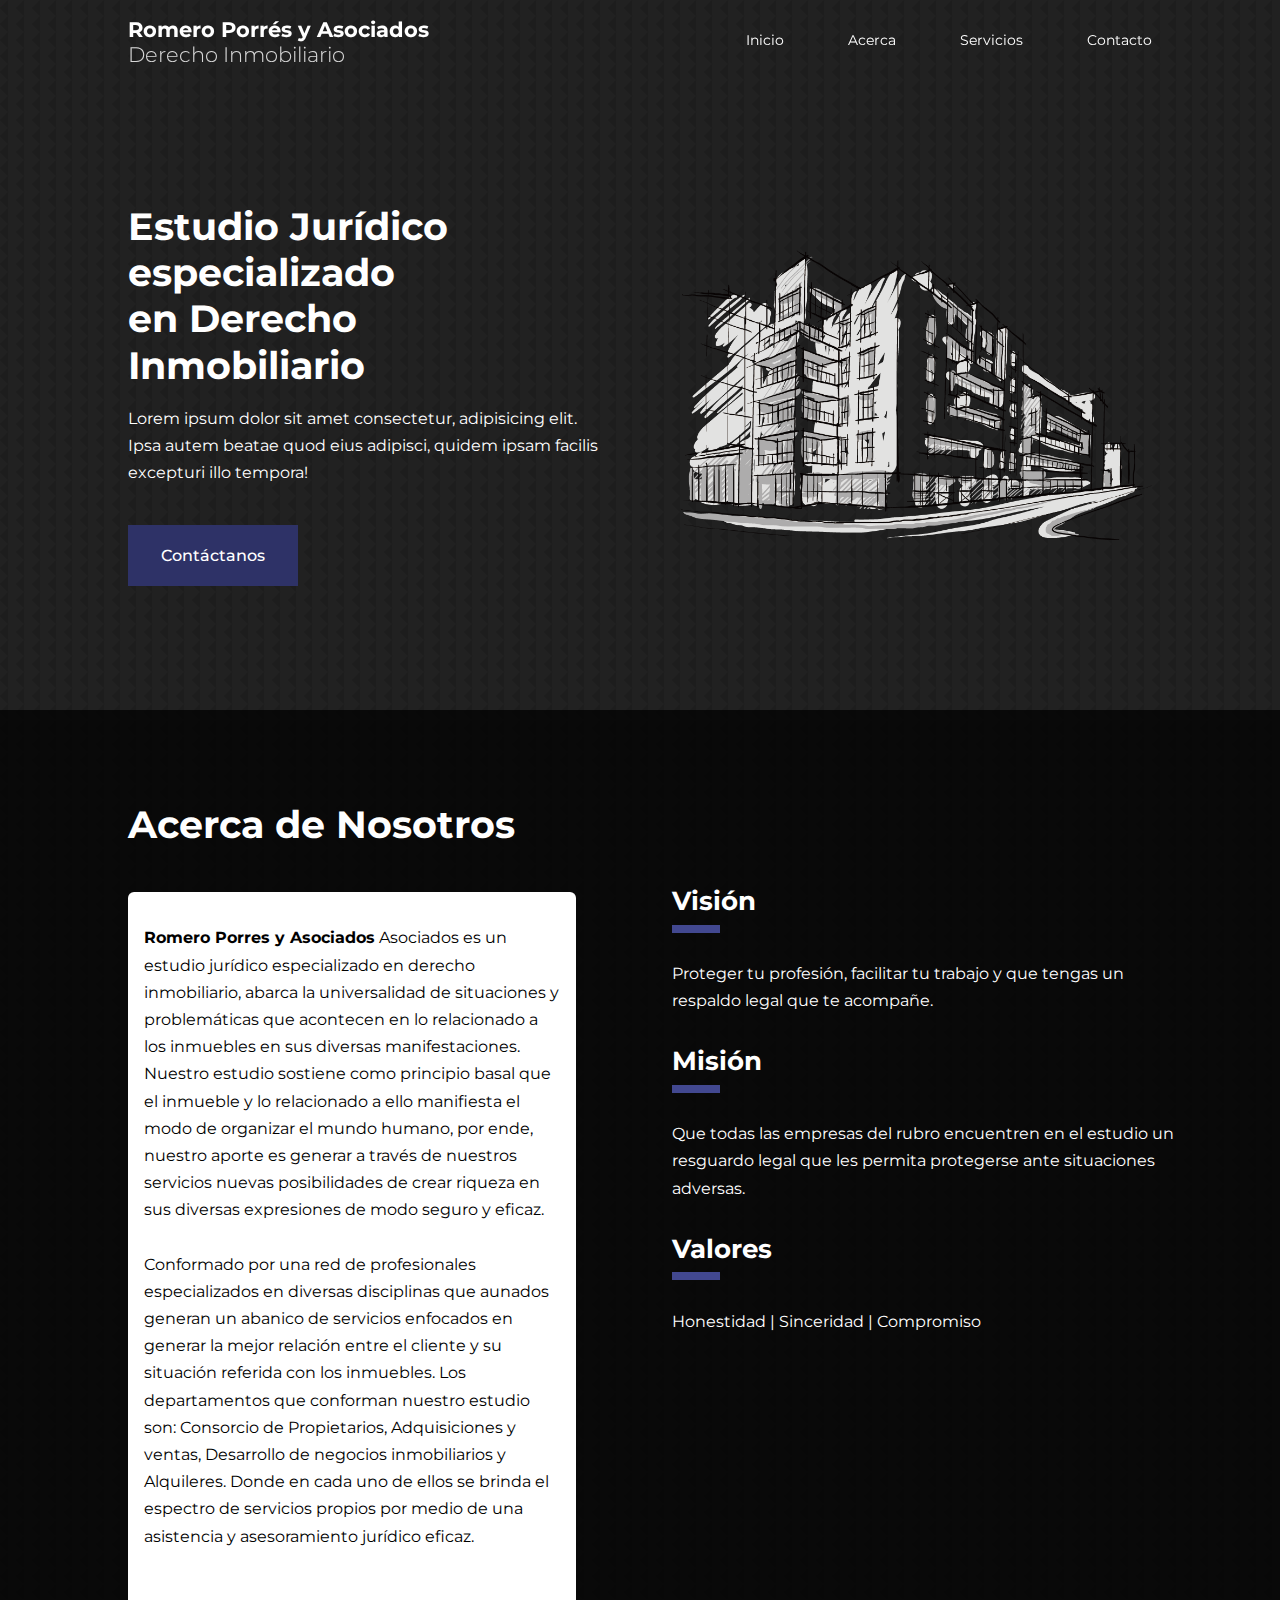
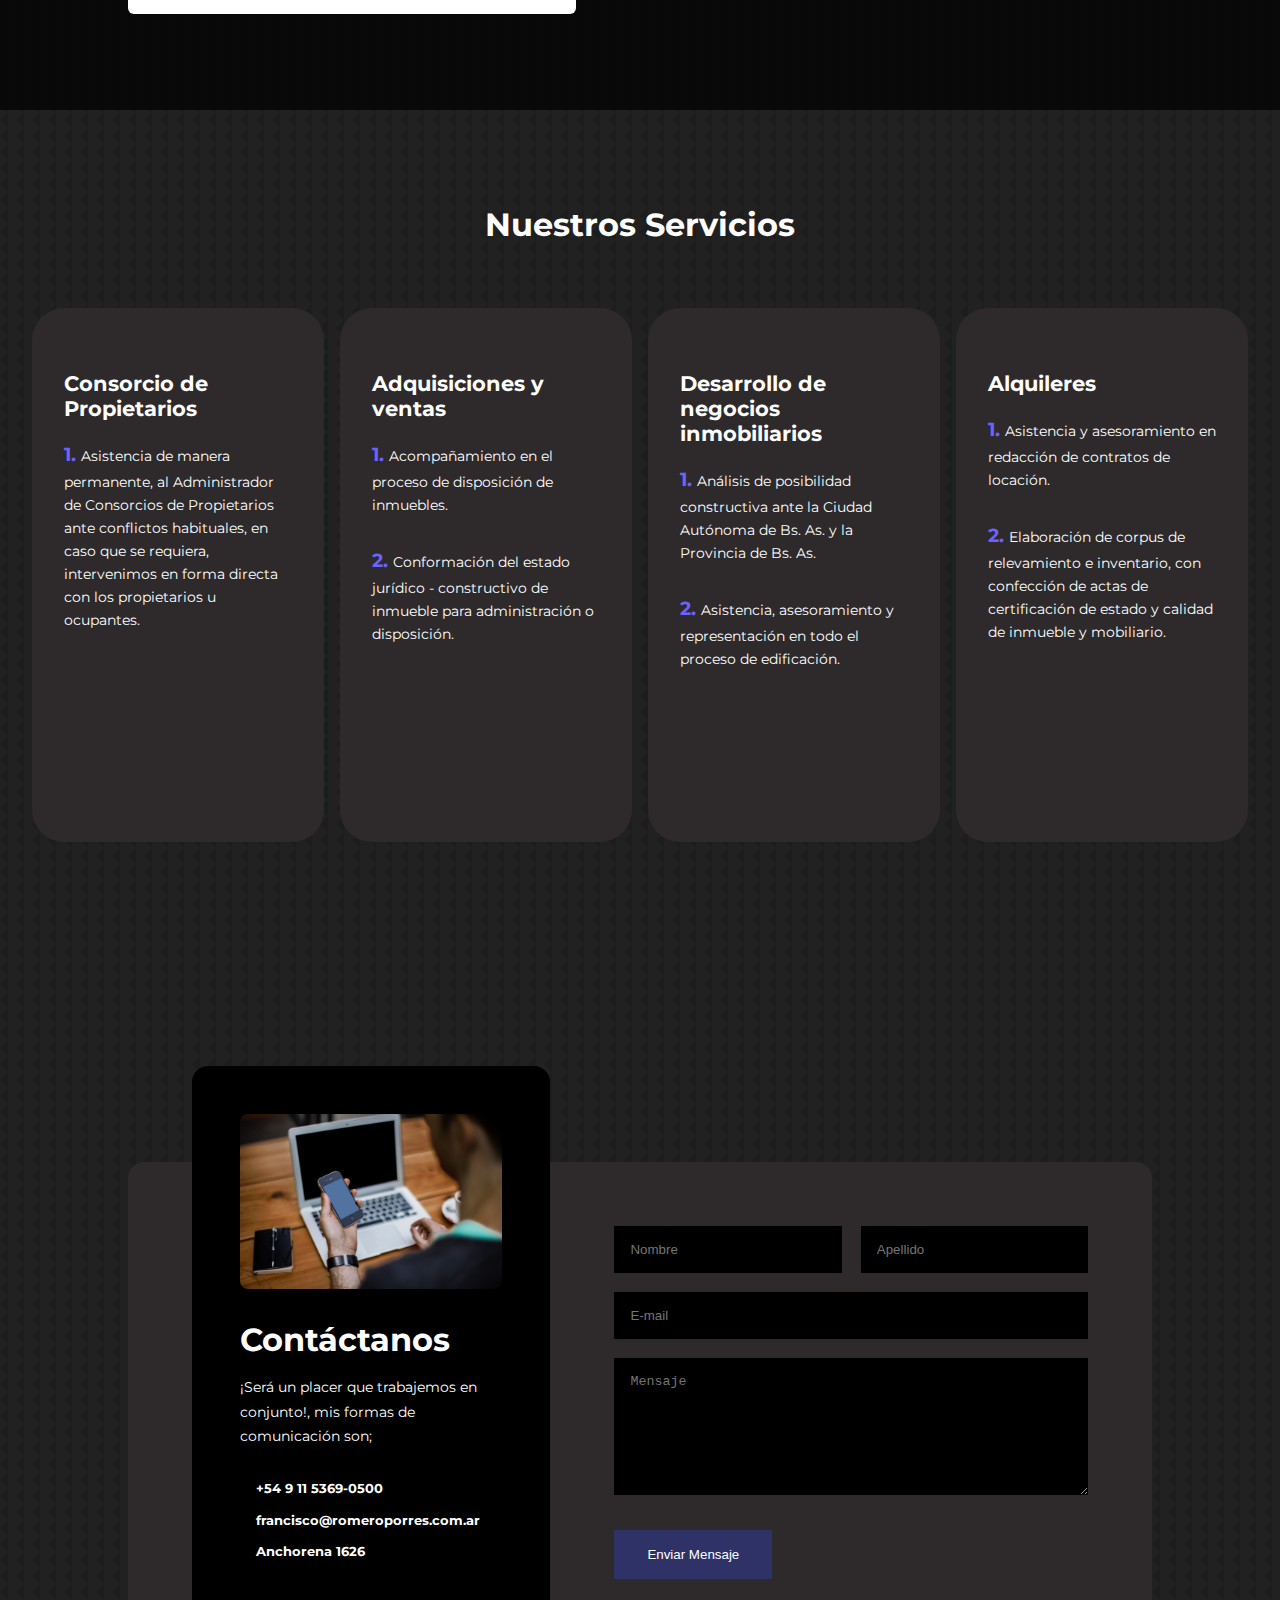
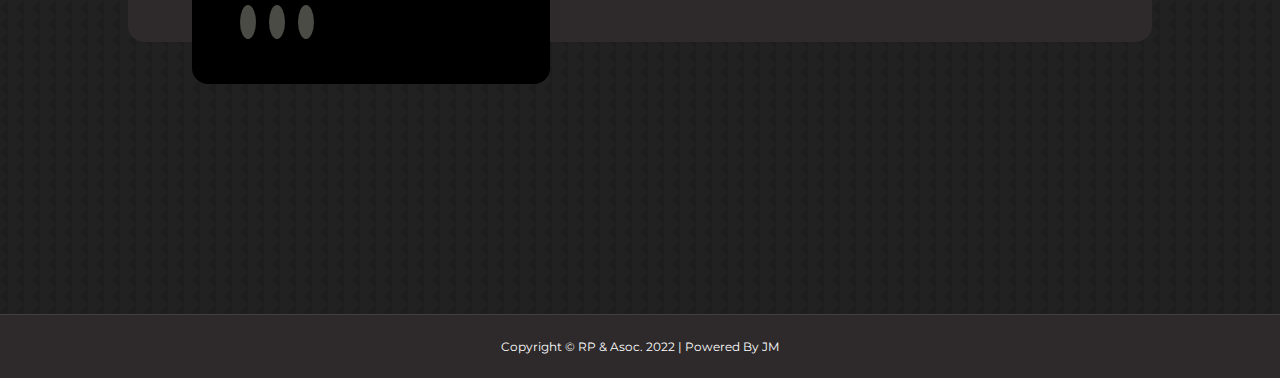
<file: index.html>
<!DOCTYPE html>
<html lang="en">
<head>
    <meta charset="UTF-8">
    <meta http-equiv="X-UA-Compatible" content="IE=edge">
    <meta name="viewport" content="width=device-width, initial-scale=1.0">
    <title>Romero Porrés y Asociados - Derecho Inmobiliario</title>

	<!-- Styles CSS -->
    <link rel="stylesheet" href="./css/styles.css">
	<link rel="stylesheet" href="./css/contact.css">
	<link rel="stylesheet" href="./css/about.css">

	<!-- Iconcount CDN -->
	<link rel="stylesheet" href="https://unicons.iconscout.com/release/v2.1.6/css/unicons.css">

	<!-- Bootstrap CDN -->
	<!-- <link rel="stylesheet" href="https://cdn.jsdelivr.net/npm/bootstrap@5.2.3/dist/css/bootstrap.min.css"> -->

	<!-- SwipperSlide JS -->
	<!-- <link rel="stylesheet" href="https://cdn.jsdelivr.net/npm/swiper@8/swiper-bundle.min.css"/> -->

	<style>
		body{background-image: url("./images/bg-texture.png");}
	</style>
</head>
<body>
	<!-- Nav Menu -->
  <nav>
    <div class="container nav__container">
      <div id="logoContainer">
				<!-- <img id="logoJM" src="./images/logoJM.png" alt="Logo JM"> -->
				<a href="#"><h4>Romero Porrés y Asociados <br> <span class="logoSubtitle">Derecho Inmobiliario</span> </h4></a>
			</div>
      <ul class="nav__menu">
				<li><a href="./index.html">Inicio</a></li>
				<li><a href="#about">Acerca</a></li>
				<li><a href="#services">Servicios</a></li>
				<li><a href="#contact">Contacto</a></li>
      </ul>
			<button id="open-menu-btn"><i class="uil uil-bars"></i></button>
			<button id="close-menu-btn"><i class="uil uil-multiply"></i></button>
    </div>
  </nav>

	<!-- Header -->
	<header>
		<div class="container header__container">
			<div class="header__left">
				<h1>Estudio Jurídico especializado</h1>
				<h1>en Derecho Inmobiliario</h1>
				<p>Lorem ipsum dolor sit amet consectetur, adipisicing elit. Ipsa autem beatae quod eius adipisci, quidem ipsam facilis excepturi illo tempora!</p>
				<a href="#contact" class="btn btn-primary">Contáctanos</a>
			</div>

			<div class="header__right">
				<div class="header__right-image">
					<!-- <img src="./images/header.svg" alt="Header Image"> -->
					<img src="./images/Edificio2.png" alt="Header Image">
				</div>
			</div>
		</div>
	</header>

	<!-- Acerca de Nosotros -->
	<section id="about" class="about">
		<div class="container about__container">
			<div class="about__left">
				<h1>Acerca de Nosotros</h1>
				<div class="about__left-content">
					<p><span style="font-weight: bold">Romero Porres y Asociados</span> Asociados es un estudio jurídico especializado en derecho inmobiliario, abarca la universalidad de situaciones y problemáticas que acontecen en lo relacionado a los inmuebles en sus diversas manifestaciones. Nuestro estudio sostiene como principio basal que el inmueble y lo relacionado a ello manifiesta el modo de organizar el mundo humano, por ende, nuestro aporte es generar a través de nuestros servicios nuevas posibilidades de crear riqueza en sus diversas expresiones de modo seguro y eficaz. <br> <br>
					Conformado por una red de profesionales especializados en diversas disciplinas que aunados generan un abanico de servicios enfocados en generar la mejor relación entre el cliente y su situación referida con los inmuebles. Los departamentos que conforman nuestro estudio son: Consorcio de Propietarios, Adquisiciones y ventas, Desarrollo de negocios inmobiliarios y Alquileres. Donde en cada uno de ellos se brinda el espectro de servicios propios por medio de una asistencia y asesoramiento jurídico eficaz.
					</p>
				</div>
			</div>

			<div class="about__right">
				<div class="about__vision">
					<h3>Visión</h3>
					<div class="values__subr"></div>
					<br>
					<p>Proteger tu profesión, facilitar tu trabajo y que tengas un respaldo legal que te acompañe.</p>
				</div>

				<div class="about__mision">
					<h3>Misión</h3>
					<div class="values__subr"></div>
					<br>
					<p>Que todas las empresas del rubro encuentren en el estudio un resguardo legal que les permita protegerse ante situaciones adversas.</p>
				</div>

				<div class="about__valores">
					<h3>Valores</h3>
					<div class="values__subr"></div>
					<br>
					<p>Honestidad | Sinceridad | Compromiso</p>
				</div>
			</div>
		</div>
	</section>

	<!-- Nuestros Servicios -->
	<section id="services" class="services">
		<h2>Nuestros Servicios</h2>
		<div class="">
			<div class="services__right">
				<div class="category">
					<article class="">
						<h4 class="category__title">Consorcio de Propietarios</h4>
	
						<p><span class="servicesNumber">1. </span>Asistencia de manera permanente, al Administrador de Consorcios de Propietarios ante conflictos habituales, en caso que se requiera, intervenimos en forma directa con los propietarios u ocupantes.</p>
						<br>
						
						<section id="faqs">
							<div class="">
							  <div class="accordion-container">
								<div>
								  <button class="accordion">
									<i class="uil uil-angle-double-down class="collapsible"></i>
								  </button>

								  <div class="panel">
									<p><span class="servicesNumber">2.</span> Asesoramiento al Administrador de Consorcio de Propietarios y al Consorcio, asistimos a Asambleas y producimos informes legales pertinentes. </p>
							  		<br> 
							  		<p><span class="servicesNumber">3.</span> Representación y patrocinio letrado en todos los fueros y organismos de la Ciudad Autónoma de Buenos Aires.</p>
									<br>
							  		<p><span class="servicesNumber">4.</span> Implementamos correo privado habilitado por ENACOM para un mejor sistema de cobranzas y/o notificaciones requeridas.</p>
							  		<br>
							  		<p><span class="servicesNumber">5.</span> Con nuestro equipo conformamos informes técnicos periciales de parte para ser elevado a procesos extrajudiciales y/o judiciales.</p>
							  		<br>
							  		<p><span class="servicesNumber">6.</span> Implementamos un sistema de comunicación permanente con tus oficinas para que ante tus necesidades podamos intervenir inmediatamente.</p>
								  </div>
								</div>
							  </div>
							</div>
						</section>
					</article>
				</div>
				
	
				<article class="category">
					<h4 class="category__title">Adquisiciones y ventas</h4>
					<p><span class="servicesNumber">1. </span>Acompañamiento en el proceso de disposición de inmuebles.</p>
					<br>
					<p><span class="servicesNumber">2. </span>Conformación del estado jurídico - constructivo de inmueble para administración o disposición.</p>
					<br>

					<button class="accordion">
						<i class="uil uil-angle-double-down class="collapsible"></i>
					</button>

					<div class="panel">
						<p><span class="servicesNumber">3. </span>Conformación de estado jurídico - constructivo de inmueble para administración o 	disposición.</p>
						<br>
						<p><span class="servicesNumber">4. </span>Valuación de inmueble bajo criterios objetivos de cuantificación y cualificación.</p>
						<br>
						<p><span class="servicesNumber">5. </span>Estudio registral y notarial con su correspondiente emisión de informes de estado de títulos.</p>
						<br>
						<p><span class="servicesNumber">6. </span>Asistencia completa en actos de administración y disposición.</p>	
					</div>
					
				</article>
	
				<article class="category">
					<h4 class="category__title">Desarrollo de negocios inmobiliarios</h4>
					<p><span class="servicesNumber">1. </span>Análisis de posibilidad constructiva ante la Ciudad Autónoma de Bs. As. y la Provincia de Bs. As.</p>
					<br>
					<p><span class="servicesNumber">2. </span>Asistencia, asesoramiento y representación en todo el proceso de edificación.</p>
					<br>
					
					<button class="accordion">
						<i class="uil uil-angle-double-down class="collapsible"></i>
					</button>
					
					<div class="panel">
						<p><span class="servicesNumber">3. </span>Elaboración de estructuras contractuales fiduciarias con fines de construcción, 	administración y desarrollo.</p>
						<br>
						<p><span class="servicesNumber">4. </span>Elaboración de andamiaje contractual para la adhesión de inversores y/o 	compradores finales.</p>
						<br>
						<p><span class="servicesNumber">5. </span>Implementación y seguimiento de procesos de verificación externa de obras.</p>
						<br>
						<p><span class="servicesNumber">6. </span>Asistencia y representación ante organismos de contralor municipal y provincial</p>
						<br>
						<p><span class="servicesNumber">7. </span>Asistencia y asesoramiento en la redacción de reglamentos de propiedad y de 	convivencia para su posterior afectación al derecho real de propiedad horizontal.</p>
						<br>
						<p><span class="servicesNumber">8. </span>Asistencia y representación ante procesos de adjudicación a inversores o 	compradores finales.</p>
					</div>
					

					
				</article>
	
				<article class="category">
					<h4 class="category__title">Alquileres</h4>
					<p><span class="servicesNumber">1. </span>Asistencia y asesoramiento en redacción de contratos de locación.</p>
					<br>
					<p><span class="servicesNumber">2. </span>Elaboración de corpus de relevamiento e inventario, con confección de actas de certificación de estado y calidad de inmueble y mobiliario.</p>
					<br>
					

					<button class="accordion">
						<i class="uil uil-angle-double-down class="collapsible"></i>
					</button>

					<div class="panel">
						<p><span class="servicesNumber">3. </span>Gestión de cobranza de valores locativos</p>
						<br>
						<p><span class="servicesNumber">4. </span>Asistencia y representación ante el consorcio de propietarios y tenedores.</p>
						<br>
						<p><span class="servicesNumber">5. </span>Gestión de documentación y armado de carpeta de antecedentes y registración de 	garantía inmobiliaria.</p>
						<br>
						<p><span class="servicesNumber">6. </span>Representación y patrocinio letrado en todos los fueros y organismos de la Ciudad 	Autónoma de Buenos Aires.</p>
					</div>
				</article>
			</div>
		</div>
	</section>

	<!-- Contacto -->
	<section id="contact" class="contact">
		<div class="container contact__container">
			<aside class="contact__aside">
				<div class="aside__image">
					<!-- <img src="./images/contact.svg" alt=""> -->
					<!-- <img src="./images/contacto.png" alt=""> -->
					<img id="contactImg" src="./images/contacto2.jpg" alt="">
				</div>
				<h2>Contáctanos</h2>
				<p>¡Será un placer que trabajemos en conjunto!, mis formas de comunicación son;</p>
				<div>
					<ul class="contact__details">
						<li>
							<i class="uil uil-phone-times"></i>
							<h5>+54 9 11 5369-0500</h5>
						</li>
						<li>
							<i class="uil uil-envelope"></i>
							<h5>francisco@romeroporres.com.ar </h5>
						</li>
						<li>
							<i class="uil uil-location-point"></i>
							<h5>Anchorena 1626</h5>
						</li>
					</ul>
				</div>
				<ul class="contact__socials">
					<li>
						<a href="https://api.whatsapp.com/send?phone=5491153690500" target="_blank"> <i class="uil uil-whatsapp"></i></a>
					</li>
					<li>
						<a href="https://www.instagram.com/franciscoromeroporres/" target="_blank"> <i class="uil uil-instagram-alt"></i></a>
					</li>
					<!-- <li>
						<a href="#"> <i class="uil uil-twitter"></i></a>
					</li> -->
					<li>
						<a href="https://www.linkedin.com/in/francisco-javier-romero-porr%C3%A9s-56a69828/?originalSubdomain=ar" target="_blank"> <i class="uil uil-linkedin-alt"></i></a>
					</li>
				</ul>
			</aside>

			<!-- Form -->
			<form action="https://formspree.io/f/mnqrkbaq" method="POST" class="contact__form">
				<div class="form__name">
					<input type="text" name="First Name" placeholder="Nombre" required>
					<input type="text" name="Last Name" placeholder="Apellido" required>
				</div>

				<input type="email" name="Email Address" placeholder="E-mail" required>
				<textarea name="Message" rows="7" required placeholder="Mensaje"></textarea>
				<button type="submit" class="btn btn-primary">Enviar Mensaje</button>
			</form>
		</div>
	</section>

	<!-- FAQS -->
	<!-- <section class="faqs">
		<h2>Frequently Asqued Questions</h2>
		<div class="container faqs__container">
			<artcile class="faq">
				<div class="faq__icon"><i class="uil uil-plus"></i></div>
				<div class="question__answer">
					<h4>How do i know the right courses for me?</h4>
					<p>Lorem ipsum dolor sit amet consectetur adipisicing elit. Hic, laboriosam praesentium ex autem earum quasi soluta libero dolorum odio aut error placeat asperiores quas sapiente, sed officiis illo! Ipsa, sit?</p>
				</div>
			</artcile>

			<artcile class="faq">
				<div class="faq__icon"><i class="uil uil-plus"></i></div>
				<div class="question__answer">
					<h4>Do i get a certificate for every course i take?</h4>
					<p>Lorem ipsum dolor sit amet consectetur adipisicing elit. Hic, laboriosam praesentium ex autem earum quasi soluta libero dolorum odio aut error placeat asperiores quas sapiente, sed officiis illo! Ipsa, sit?</p>
				</div>
			</artcile>

			<artcile class="faq">
				<div class="faq__icon"><i class="uil uil-plus"></i></div>
				<div class="question__answer">
					<h4>Do i get a refund if the course isn´t worth my money?</h4>
					<p>Lorem ipsum dolor sit amet consectetur adipisicing elit. Hic, laboriosam praesentium ex autem earum quasi soluta libero dolorum odio aut error placeat asperiores quas sapiente, sed officiis illo! Ipsa, sit?</p>
				</div>
			</artcile>

			<artcile class="faq">
				<div class="faq__icon"><i class="uil uil-plus"></i></div>
				<div class="question__answer">
					<h4>Will i have lifetime access to course i purchase?</h4>
					<p>Lorem ipsum dolor sit amet consectetur adipisicing elit. Hic, laboriosam praesentium ex autem earum quasi soluta libero dolorum odio aut error placeat asperiores quas sapiente, sed officiis illo! Ipsa, sit?</p>
				</div>
			</artcile>

			<artcile class="faq">
				<div class="faq__icon"><i class="uil uil-plus"></i></div>
				<div class="question__answer">
					<h4>Will you assist me to get my first job?</h4>
					<p>Lorem ipsum dolor sit amet consectetur adipisicing elit. Hic, laboriosam praesentium ex autem earum quasi soluta libero dolorum odio aut error placeat asperiores quas sapiente, sed officiis illo! Ipsa, sit?</p>
				</div>
			</artcile>

			<artcile class="faq">
				<div class="faq__icon"><i class="uil uil-plus"></i></div>
				<div class="question__answer">
					<h4>What are your payment options?</h4>
					<p>Lorem ipsum dolor sit amet consectetur adipisicing elit. Hic, laboriosam praesentium ex autem earum quasi soluta libero dolorum odio aut error placeat asperiores quas sapiente, sed officiis illo! Ipsa, sit?</p>
				</div>
			</artcile>

			<artcile class="faq">
				<div class="faq__icon"><i class="uil uil-plus"></i></div>
				<div class="question__answer">
					<h4>What are the requirements to start?</h4>
					<p>Lorem ipsum dolor sit amet consectetur adipisicing elit. Hic, laboriosam praesentium ex autem earum quasi soluta libero dolorum odio aut error placeat asperiores quas sapiente, sed officiis illo! Ipsa, sit?</p>
				</div>
			</artcile>

			<artcile class="faq">
				<div class="faq__icon"><i class="uil uil-plus"></i></div>
				<div class="question__answer">
					<h4>Do i gett all source code from projects?</h4>
					<p>Lorem ipsum dolor sit amet consectetur adipisicing elit. Hic, laboriosam praesentium ex autem earum quasi soluta libero dolorum odio aut error placeat asperiores quas sapiente, sed officiis illo! Ipsa, sit?</p>
				</div>
			</artcile>
			
		</div>
	</section> -->

	<!-- Testimonials -->
	<!-- <section class="container testimonials__container mySwiper">
		<h2>Student´s Testimonials</h2>
		<div class="swiper-wrapper">
			<article class="testimonial swiper-slide">
				<div class="avatar">
					<img src="./images/avatar5.jpg" alt="Image Avatar">
				</div>
				<div class="testimonial__info">
					<h5>Jane Doe</h5>
					<small>Student</small>
				</div>
				<div class="testimonial__body">
					<p>Lorem ipsum dolor sit amet consectetur adipisicing elit. Illo amet illum, libero dicta laudantium quibusdam necessitatibus minima mollitia distinctio quas perspiciatis corporis. Aliquid suscipit perspiciatis a enim quis sequi molestias.</p>
				</div>
			</article>

			<article class="testimonial swiper-slide">
				<div class="avatar">
					<img src="./images/avatar1.jpg" alt="Image Avatar">
				</div>
				<div class="testimonial__info">
					<h5>Diana Ayi</h5>
					<small>Student</small>
				</div>
				<div class="testimonial__body">
					<p>Lorem ipsum dolor sit amet consectetur adipisicing elit. Illo amet illum, libero dicta laudantium quibusdam necessitatibus minima mollitia distinctio quas perspiciatis corporis. Aliquid suscipit perspiciatis a enim quis sequi molestias.</p>
				</div>
			</article>

			<article class="testimonial swiper-slide">
				<div class="avatar">
					<img src="./images/avatar2.jpg" alt="Image Avatar">
				</div>
				<div class="testimonial__info">
					<h5>Ernest Achievar</h5>
					<small>Web Developer</small>
				</div>
				<div class="testimonial__body">
					<p>Lorem ipsum dolor sit amet consectetur adipisicing elit. Illo amet illum, libero dicta laudantium quibusdam necessitatibus minima mollitia distinctio quas perspiciatis corporis. Aliquid suscipit perspiciatis a enim quis sequi molestias.</p>
				</div>
			</article>

			<article class="testimonial swiper-slide">
				<div class="avatar">
					<img src="./images/avatar3.jpg" alt="Image Avatar">
				</div>
				<div class="testimonial__info">
					<h5>Edem Quist</h5>
					<small>Student</small>
				</div>
				<div class="testimonial__body">
					<p>Lorem ipsum dolor sit amet consectetur adipisicing elit. Illo amet illum, libero dicta laudantium quibusdam necessitatibus minima mollitia distinctio quas perspiciatis corporis. Aliquid suscipit perspiciatis a enim quis sequi molestias.</p>
				</div>
			</article>

			<article class="testimonial swiper-slide">
				<div class="avatar">
					<img src="./images/avatar4.jpg" alt="Image Avatar">
				</div>
				<div class="testimonial__info">
					<h5>Hajia Bintu</h5>
					<small>Student</small>
				</div>
				<div class="testimonial__body">
					<p>Lorem ipsum dolor sit amet consectetur adipisicing elit. Illo amet illum, libero dicta laudantium quibusdam necessitatibus minima mollitia distinctio quas perspiciatis corporis. Aliquid suscipit perspiciatis a enim quis sequi molestias.</p>
				</div>
			</article>
		</div>

		<div class="swiper-pagination"></div>
	</section> -->

	<!-- Footer -->
	<footer>
		<!-- <div class="footer">
			<div class="container footer__container">
				<div class="footer__1">
					<a href="index.html" class="footer__logo"><h4>JM</h4></a>
					<p>Lorem ipsum dolor sit amet consectetur adipisicing elit. Nihil, eius?</p>
				</div>
	
				<div class="footer__2">
					<h4>Permalinks</h4>
					<ul>
						<li><a href="./index.html">Home</a></li>
						<li><a href="./about.html">About</a></li>
						<li><a href="./courses.html">Courses</a></li>
						<li><a href="./contact.html">Contact</a></li>
					</ul>
				</div>
	
				<div class="footer__3">
					<h4>Primacy</h4>
					<ul>
						<li><a href="#">Privacy Policy</a></li>
						<li><a href="#">Terms And Conditions</a></li>
						<li><a href="#">Refund Policy</a></li>
					</ul>
				</div>
	
				<div class="footer__4">
					<h4>Contact Us</h4>
					<div>
						<p>+01 234 567 8910</p>
						<p>mail@domain.com</p>
					</div>
	
					<ul class="footer__socials">
						<li>
							<a href="#"> <i class="uil uil-facebook-f"></i></a>
						</li>
	
						<li>
							<a href="#"> <i class="uil uil-instagram-alt"></i></a>
						</li>
	
						<li>
							<a href="#"> <i class="uil uil-twitter"></i></a>
						</li>
	
						<li>
							<a href="#"> <i class="uil uil-linkedin-alt"></i></a>
						</li>
					</ul>
				</div>
				
			</div>
		</div> -->
		<div class="footer__copyright">
			<small>Copyright &copy; RP & Asoc. 2022 | Powered By JM</small>
		</div>
	</footer>
	 

	<!-- Scripts JS -->
	<!-- <script src="https://cdn.jsdelivr.net/npm/bootstrap@5.2.3/dist/js/bootstrap.bundle.min.js"></script> -->
	<script src="https://cdn.jsdelivr.net/npm/swiper@8/swiper-bundle.min.js"></script>
	<script src="./main.js"></script>
	<script src="./collapse.js"></script>

</body>
</html>
</file>
<file: css/styles.css>
@import url('https://fonts.googleapis.com/css2?family=Montserrat:wght@300;400;500;600;700;800;900&family=Poppins:wght@300;400;500;600&display=swap');

*{
    margin: 0;
    padding: 0;
    border: 0;
    outline: 0;
    text-decoration: none;
    list-style: none;
    box-sizing: border-box;
}

:root{
    --color-primary: #6c63ff;
    --color-success: #00bf8e;
    --color-warning: #f7c94b;
    --color-danger: #f75842;
    --color-danger-variant: rgba(247, 88, 66, 0.4);
    --color-white: #fff;
    --color-light: rgba(255, 255, 255, 0.7);
    --color-black: #000;
    --color-bg: #1f2641;
    --color-bg1: #2e3267;
    --color-bg2: #424890;

    --container-width-lg:80%;
    --container-width-md:90%;
    --container-width-sm:94%;

    --transition:all 400ms ease;
}

body{
    font-family: 'Montserrat', sans-serif;
    line-height: 1.7;
    color: var(--color-white);
    /* background: var(--color-bg); */
    background: rgba(0, 0, 0, 0.872);
}

#logoContainer{
    display: flex;
    gap: 0.5rem;
}

#logoContainer a{
    padding-top: 5px;
}

#logoJM{
    width: 30px;
}

.logoSubtitle {
    font-size: 1.3rem;
    font-weight: 300;
    color: rgba(255, 255, 255, 0.824);
}

.container{
    width: var(--container-width-lg);
    margin: 0 auto;
}

section{
    padding: 6rem 0;
}

section h2{
    text-align: center;
    margin-bottom: 4rem;
}

h1,h2,h3,h4,h5{
    line-height: 1.2;
}

h1{
    font-size: 2.4rem;
}

h2{
    font-size: 2rem;
}

h3{
    font-size: 1.6rem;
}

h4{
    font-size: 1.3rem;
}

a{
    color: var(--color-white);
}

img{
    width: 100%;
    display: block;
    object-fit: cover;
}

.btn{
    display: inline-block;
    background: var(--color-white);
    color: var(--color-black);
    padding: 1rem 2rem;
    border: 1px solid transparent;
    font-weight: 500;
    transition: var(--transition);
}

.btn:hover{
    background: transparent;
    color: var(--color-white);
    border-color: var(--color-white);
}

.btn-primary{
    /* background: var(--color-danger); */
    background: var(--color-bg1);
    color: var(--color-white);
}

/* ============== Navbar ============== */
nav{
    background: transparent;
    width: 100%;
    height: 5rem;
    position: fixed;
    top: 0;
    z-index: 11;
}

/* Change navbar styles on scroll using Js */
.window-scroll{
    /* background-color: var(--color-primary); */
    background-color: var(--color-bg);
    box-shadow: 0 1rem 2rem rgba(0, 0, 0, 0.2);
}

.nav__container{
    height: 100%;
    display: flex;
    justify-content: space-between;
    align-items: center;
}

nav button{
    display: none;
}

.nav__menu{
    display: flex;
    align-items: center;
    gap: 4rem;
}

.nav__menu a{
    font-size: 0.9rem;
    transition: var(--transition);
}

.nav__menu a:hover{
    color: var(--color-bg2);
}


/* ============== Header ============== */
header{
    position: relative;
    top: 5rem;
    overflow: hidden;
    height: 70vh;
    margin-bottom: 5rem;
}

.header__container{
    display: grid;
    grid-template-columns: 1fr 1fr;
    align-items: center;
    gap:5rem;
    height: 100%;
}

.header__left p{
    margin: 1rem 0 2.4rem;

}


/* ============== Acerca de Nosotros ============== */
.about{
    /* background: var(--color-bg1); */
    background: rgba(0, 0, 0, 0.709);
    /* height: 32rem; */
}

.about h1{
    line-height: 1;
    margin-bottom: 3rem;
}

.about__container{
    display: grid;
    grid-template-columns: 50% 50%;
    gap: 2rem;
}

.about__left{
    margin-right: 4rem;
}

.about__left-content {
    /* background-color: rgba(225, 214, 214, 0.821); */
    /* background-color: lightyellow; */
    background-color: white;
    padding: 1rem;
    border-radius: 6px;
}

.about__left p{
    margin: 1rem 0 3rem;
    color: #000;
    
}

.about__right{
    padding-top: 5rem;
    /* display: grid;
    grid-template-columns: repeat(4, 1fr);
    gap: 1rem; */
}

.about__vision > h3, .about__mision > h3, .about__valores > h3 {
    padding-bottom: .5rem;
}

.about__mision {
    padding: 2rem 0 2rem 0;
}

#imageAbout {
    width: 100%;
    height: 100%;
}

.values__subr {
    width: 3rem;
    height: 0.5rem;
    /* background-color: var(--color-danger); */
    background-color: var(--color-bg2);
}

/* ============== Servicios ============== */

.category{
    /* background: var(--color-bg); */
    background: #2E2A2B;
    padding: 2rem;
    border-radius: 2rem;
    transition: var(--transition);
}

.services__right{
    padding-left: 2rem;
    padding-right: 2rem;
    display: grid;
    grid-template-columns: repeat(4, 1fr);
    gap: 1rem;
}

.services__btnMore {
    display: flex;
    justify-content: center;
}

.coll-content {
    display: none;
    overflow: hidden;
}


.uil-angle-double-down {
    font-size: 3rem;
    font-weight: 100;
    color: antiquewhite;
}

.servicesNumber {
    /* color: var(--color-danger); */
    color: var(--color-primary);
    font-size: 1.2rem;
    font-weight: bold;
}

.category:nth-child(2) .category__icon{
    background: var(--color-danger);
}

.category:nth-child(3) .category__icon{
    background: var(--color-success);
}

.category:nth-child(4) .category__icon{
    background: var(--color-warning);
}

.category:nth-child(5) .category__icon{
    background: var(--color-success);
}

.category:hover{
    /* box-shadow: 0 3rem 3rem rgba(0, 0, 0, 0.3); */
    box-shadow: 0 3rem 3rem rgba(92, 89, 89, 0.3);
    z-index: 1;
}

.category__icon{
    background: var(--color-primary);
    padding: 0.7rem;
    border-radius: 0.9rem;
}

.category h4{
    margin: 2rem 0 1rem;
}

.category p {
    font-size: 0.85rem;
}

.panel p {
    font-size: 0.85rem;
}

.btn__readMore {
    padding-top: 1rem;
}

.coll-header {
    cursor: pointer;
}

/* ============== Popular Courses ============== */

.courses{
    /* margin-top: 3rem; */
}

.courses__container{
    display: grid;
    grid-template-columns: repeat(3, 1fr);
    gap: 2rem;
}

.course{
    background: var(--color-bg1);
    text-align: center;
    border: 1px solid transparent;
    transition: var(--transition);
}

.course:hover{
    background: transparent;
    border-color: var(--color-primary);
}

.course__info{
    padding: 2rem;
}

.course__info p{
    margin: 1.2rem 0 2rem;
    font-size: 0.9rem;
}


/* ============== FAQs ============== */

.faqs{
    background: var(--color-bg1);
    box-shadow: inset 0 0 3rem rgba(0, 0, 0, 0.5);
}

.faqs__container{
    display: grid;
    grid-template-columns: 1fr 1fr;
    gap: 1rem;
}

.faq{
    padding: 2rem;
    display: flex;
    align-items: center;
    gap: 1.4rem;
    height: fit-content;
    background: var(--color-primary);
    cursor: pointer;
}

.faq h4{
    font-size: 1rem;
    line-height: 2.2;
}

.faq__icon{
    align-self: flex-start;
    font-size: 1.2rem;
}

.faq p{
    margin-top: 0.8rem;
    display: none;
}

.faq.open p{
    display: block;
}


/* ============== Testimonials ============== */

.testimonials__container{
    overflow-x: hidden;
    position: relative;
    margin-bottom: 5rem;
}

.testimonial{
    padding-top: 2rem;
}

.avatar{
    width: 6rem;
    height: 6rem;
    border-radius: 50%;
    overflow: hidden;
    margin: 0 auto 1rem;
    border: 1rem solid var(--color-bg1);
}

.testimonial__info{
    text-align: center;
}

.testimonial__body{
    background: var(--color-primary);
    padding: 2rem;
    margin-top: 3rem;
    position: relative;
}

.testimonial__body::before{
    content: "";
    display: block;
    background: linear-gradient(
        135deg, transparent, var(--color-primary),var(--color-primary),var(--color-primary)
    );
    width: 3rem;
    height: 3rem;
    position: absolute;
    left: 50%;
    top:-1.5rem;
    transform: rotate(45deg);
}


/* ============== Footer ============== */

footer{
    /* background: var(--color-bg); */
    background: #2E2A2B;
    /* padding-top: 5rem; */
    font-size: 0.9rem;
}

.footer__container{
    display: grid;
    grid-template-columns: repeat(4, 1fr);
    gap: 5rem;
}

.footer__container > div h4{
    margin-bottom: 1.2rem;
}

.footer__1 p{
    margin: 0 0 2rem;
}

footer ul li{
    margin-bottom: 0.7rem;
}

footer ul li a:hover{
    text-decoration: underline;
}    

.footer__socials{
    display: flex;
    gap: 1rem;
    font-size: 1.2rem;
    margin-top: 2rem;
}

.footer__copyright{
    text-align: center;
    margin-top: 4rem;
    padding: 1.2rem 0;
    border-top: 1px solid rgba(255, 255, 255, 0.106);
}


/* ============== Media Queries (Tablets) ============== */
@media screen and (max-width:1024px) {
    .container{
        width: var(--container-width-md);
    }

    h1{
        font-size: 2.2rem;
    }

    h2{
        font-size: 1.7rem;
    }

    h3{
        font-size: 1.4rem;
    }

    h4{
        font-size: 1.2rem;
    }

    /* ========== Navbar menu ========== */
    nav button{
        display: inline-block;
        background: transparent;
        font-size: 1.8rem;
        color: var(--color-white);
        cursor: pointer;
    }

    nav button#close-menu-btn{
        display: none;
    }

    .nav__menu{
        position: fixed;
        top: 5rem;
        right: 5%;
        height: fit-content;
        width: 18rem;
        flex-direction: column;
        gap: 0;
        display: none;
    }

    .nav__menu li{
        width: 100%;
        height: 5.8rem;
        animation: animateNavItems 400ms linear forwards;
        transform-origin: top right;
        opacity: 0;
    }

    .nav__menu li:nth-child(2){
        animation-delay: 200ms;
    }

    .nav__menu li:nth-child(3){
        animation-delay: 400ms;
    }

    .nav__menu li:nth-child(4){
        animation-delay: 600ms;
    }

    @keyframes animateNavItems {
        0%{
            transform: rotateZ(-90deg) rotateX(90deg) scale(0.1);
        }
        100%{
            transform: rotateZ(0) rotateX(0) scale(1);
            opacity: 1;
        }
    }

    .nav__menu li a{
        background: var(--color-primary);
        box-shadow: -4rem 6rem 10rem rgba(0, 0, 0, 0.6);
        width: 100%;
        height: 100%;
        display: grid;
        place-items: center;
    }

    .nav__menu li a:hover{
        background: var(--color-bg2);
        color: var(--color-white);
    }

    /* ========== Header ========== */
    header{
        height: 52vh;
        margin-bottom: 4rem;
    }

    .header__right {
        display: none;
    }

    .header__container{
        grid-template-columns: 1fr;
        gap: 0;
        padding-bottom: 3rem;
    }

    /* ========== About ========== */
    .categories{
        height: auto;
    }

    .about__container {
        grid-template-columns: 1fr;
        /* gap: 1rem; */
    }

    .about__left{
        margin-right: 0;
    }

    .about__left-content {

    }

    .categories__left{
        margin-right: 0;
    }

    /* ========== Services ========== */
    .services__right {
        grid-template-columns: 1fr;
        gap: 2rem;
    }
    
    

    /* ========== Popular Courses ========== */
    .courses{
        margin-top: 0;
    }

    .courses__container{
        grid-template-columns: 1fr 1fr;
    }

    /* ========== FAQs ========== */
    .faqs__container{
        grid-template-columns: 1fr;
    }

    .faq{
        padding: 1.5rem;
    }

    /* ========== Footer ========== */
    .footer__container{
        grid-template-columns: 1fr 1fr;
    }
}


/* ============== Media Queries (Mobile) ============== */
@media screen and (max-width:600px) {
    .container{
        width: var(--container-width-sm);
    }

    /* ========= Navbar ========= */
    .nav__menu{
        right: 3%;
    }

    /* ========= Header ========= */
    header{
        height: 100vh;
    }

    .header__container{
        grid-template-columns: 1fr;
        text-align: center;
        margin-top: 0;
    }

    .header__left p{
        margin-bottom: 1.3rem;
    }

    /* ========= Categories ========= */
    .categories__right{
        grid-template-columns: 4fr 4fr;
        gap: 0.7rem;
    }

    .category{
        padding: 1rem;
        border-radius: 1rem;
    }

    .category__title {
        padding-bottom: 1rem;
        padding-top: 2rem;
    }

    .category__icon{
        margin-top: 4px;
        display: inline-block;
    }

    /* ========= Popular Courses ========= */
    .courses__container{
        grid-template-columns: 1fr;
    }

    /* ========= Testimonials ========= */
    .testimonial__body{
        padding: 1.2rem;
    }

    /* ========= Footer ========= */
    .footer__container{
        grid-template-columns: 1fr;
        text-align: center;
        gap: 2rem;
    }

    .footer__1 p{
        margin: 1rem auto;
    }   

    .footer__socials{
        justify-content: center;
    }
}


@media screen and (max-width: 1024px) {
    .about__left {
        text-align: center;
    }
}
</file>
<file: css/contact.css>
#contact {
	margin-top: 1rem;
}

.contact__container{
	/* background: var(--color-bg1); */
	background: #2E2A2B;
	padding: 4rem;
	display: grid;
	grid-template-columns: 40% 60%;
	gap: 4rem;
	height: 30rem;
	margin: 7rem auto;
	border-radius: 1rem;
}


/* ================ Aside ================ */
.contact__aside{
	/* background: var(--color-primary); */
	/* background: var(--color-bg); */
	background: black;
	/* background-image: url("./images/bg-texture.png"); */
	padding: 3rem;
	border-radius: 1rem;
	position: relative;
	bottom: 10rem;
}

#contactImg {
	border-radius: .5rem;
}

.aside__image{
	max-width: 18rem;
	margin-bottom: 2rem;
}

.contact__aside h2{
	text-align: left;
	margin-bottom: 1rem;
}

.contact__aside p{
	font-size: 0.9rem;
	margin-bottom: 2rem;
}

.contact__details li{
	display: flex;
	gap: 1rem;
	align-items: center;
	margin-bottom: 1rem;
}

.contact__socials{
	display: flex;
	gap: 0.8rem;
	margin-top: 3rem;
}

.contact__socials a{
	/* background: var(--color-bg2); */
	background: #4A4B45 ;
	padding: 0.5rem;
	border-radius: 50%;
	font-size: 0.9rem;
	transition: var(--transition);
}

.contact__socials a:hover{
	/* background: transparent; */
	background: var(--color-bg);
}


/* ================ Form ================ */
.contact__form{
	display: flex;
	flex-direction: column;
	gap: 1.2rem;
	margin-right: 4rem;
}

.form__name{
	display: flex;
	gap: 1.2rem;
}

.contact__form input[type="text"]{
	width: 50%;
}

input, textarea{
	width: 100%;
	padding: 1rem;
	/* background: var(--color-bg); */
	background: black;
	color: var(--color-white);
}

.contact__form .btn{
	width: max-content;
	margin-top: 1rem;
	cursor: pointer;
}


/* ================ Media Queries (Tablets) ================ */
@media screen and (max-width:1024px) {
	.contact{
		padding-bottom: 0;
	}
	
	.contact__container{
		gap: 1.5rem;
		margin-top: 3rem;
		height: auto;
		padding: 1.5rem;
	}

	.contact__aside{
		width: auto;
		padding: 1.5rem;
		bottom: 0;
	}

	.contact__form{
		align-self: center;
		margin-right: 1.5rem;
	}
}


/* ================ Media Queries (Mobile) ================ */
@media screen and (max-width:600px) {
	.contact__container{
		grid-template-columns: 1fr;
		gap: 3rem;
		margin-top: 0;
		padding: 0;
	}

	.contact__form{
		margin: 0 1.5rem 3rem;
	}

	.form__name{
		flex-direction: column;
	}

	.form__name input[type="text"]{
		width: 100%;
	}
}
</file>
<file: css/about.css>
#faqs{
	/* min-height: 720px; */
	/* display: flex;
	justify-content: center;
	align-items: center; */
	/* padding: 20px 0; */
	/* position: relative;
	background-position: center;
	background-size: cover;
	background-image: url(faqs.jpeg);
	background-attachment: fixed; */
	margin-top: -69px;
  }
  
  .accordion-container{
	/* width: 80%; */
	/* height: auto;
	margin: auto; */
  }
  
  .accordion {
	color: white;
	font-weight: 100;
	cursor: pointer;
	/* padding: 18px; */
	width: 100%;
	text-align: center;
	border: none;
	outline: none;
	transition: 0.4s;
	font-family: inherit;
	font-size: 1.2rem;
	/* border-radius: 5px; */
	/* background-color: var(--color-bg); */
	background-color: #2E2A2B;
  }
  
  button.active, .accordion:hover {
	/* color: black; */
	/* background-color: lightyellow; */
  }
  
  .panel {
	/* padding: 0 18px; */
	color: white;
	/* background-color:rgba(0, 0, 0, 0.8); */
	max-height: 0;
	overflow: hidden;
	line-height: 1.5;
	letter-spacing: 1;
	transition: max-height 0.2s ease-out;
  }
  
    
  .accordion:after {
	/* content: '\02795';  */
	/* font-size: 12px; */
	/* float: right;
	margin-left: 5px; */
	/* color: white; */
  }
  
  button.active:after {
	/* color: white;
	content: "\2796";  */
  }
</file>
